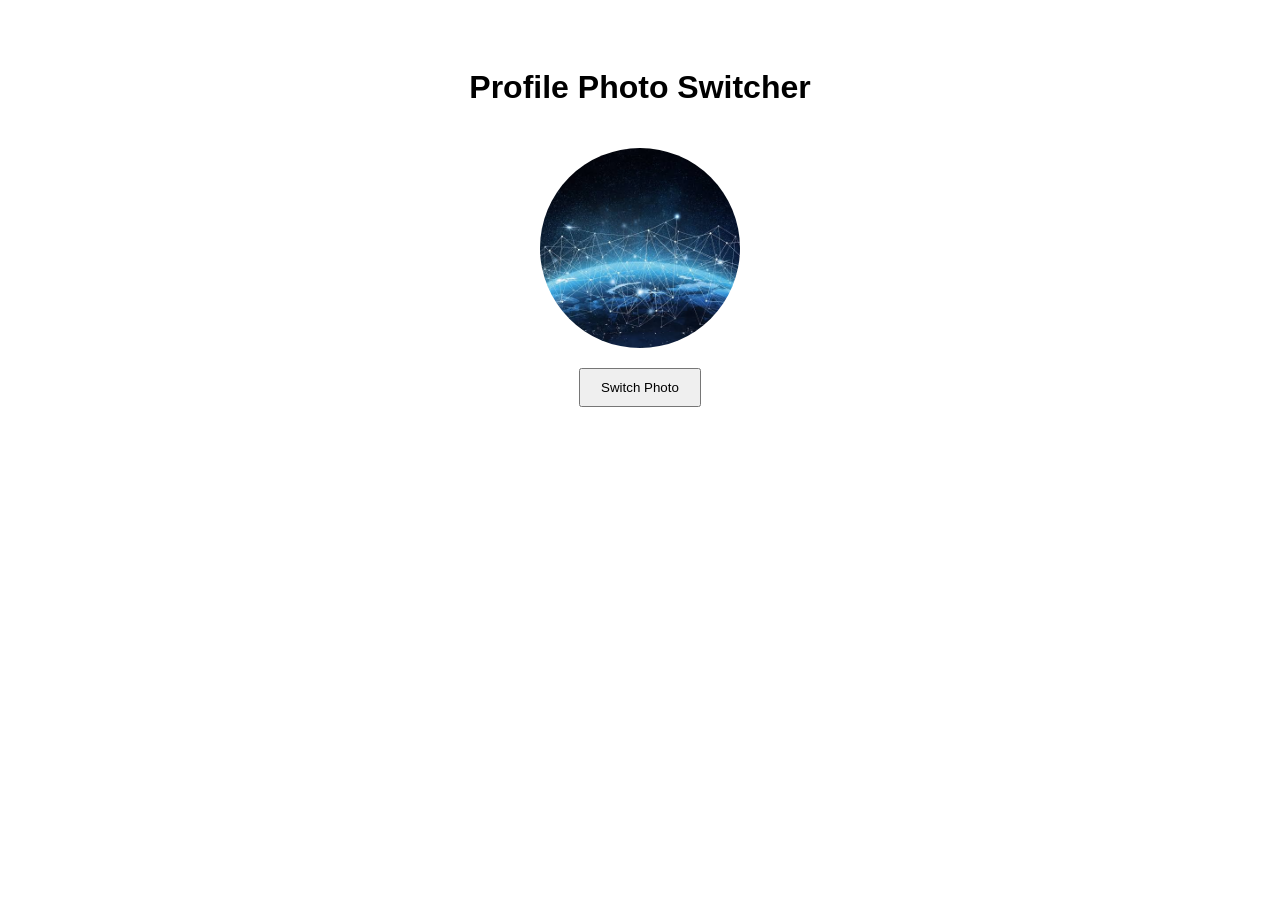
<file: bounce01/index.html>
<!DOCTYPE html>
<html lang="en">
<head>
    <meta charset="UTF-8">
    <meta name="viewport" content="width=device-width, initial-scale=1.0">
    <title>Profile Photo Switcher</title>
    <link rel="stylesheet" href="style.css">
</head>

<body>

    <main>
        <h1>Profile Photo Switcher</h1>

        <img id="profile-photo"
             src="assets/profile1.jpg"
             alt="Profile photo">

        <button id="photo-button">Switch Photo</button>
    </main>

    <script src="script.js"></script>
</body>
</html>
</file>
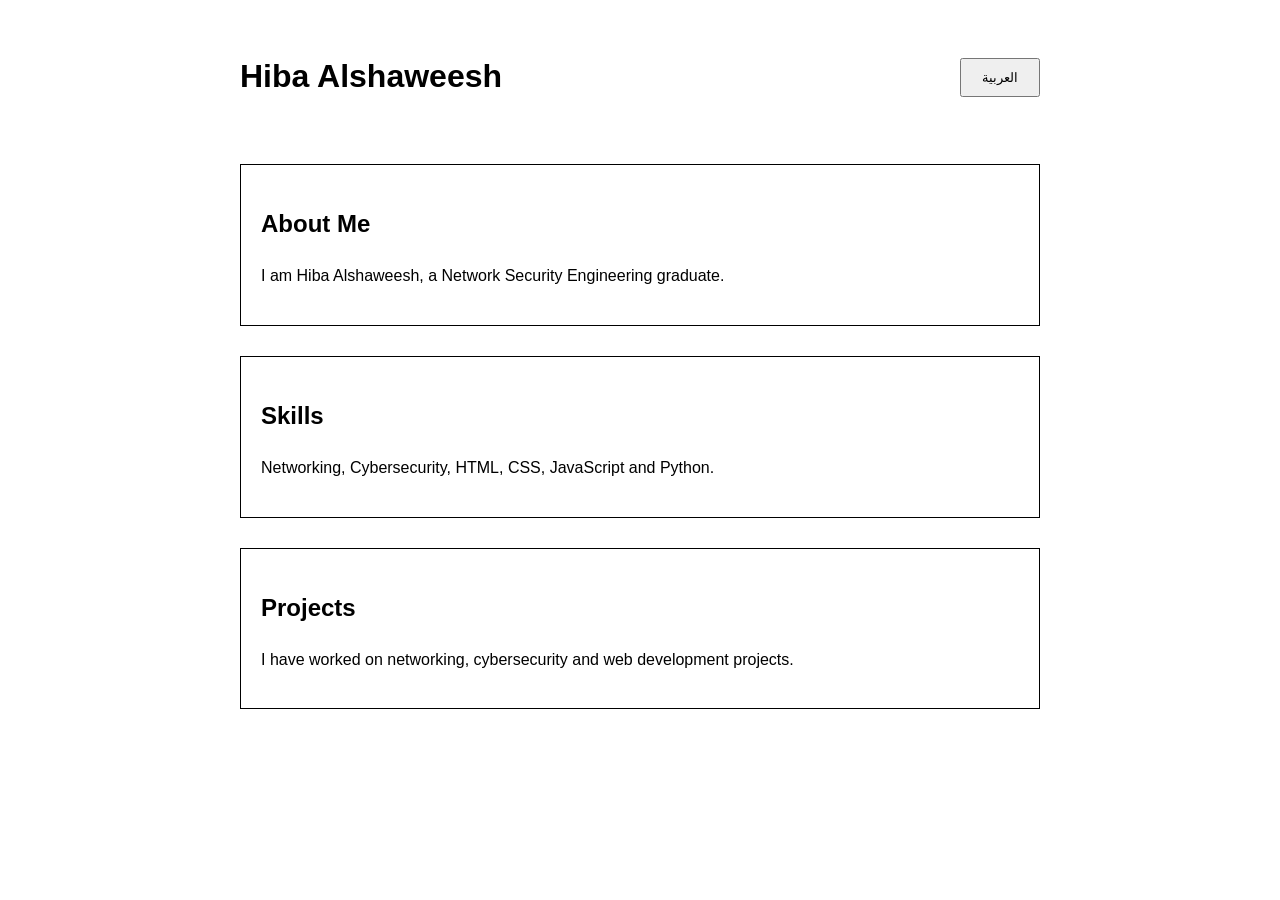
<file: bounce02/index.html>
<!DOCTYPE html>
<html lang="en" dir="ltr">
<head>
    <meta charset="UTF-8">
    <meta name="viewport" content="width=device-width, initial-scale=1.0">
    <title>Personal Portfolio</title>
    <link rel="stylesheet" href="style.css">
</head>

<body>

    <header>
        <h1 id="title">Hiba Alshaweesh</h1>

        <button id="language-button">العربية</button>
    </header>

    <main>
        <section>
            <h2 id="about-title">About Me</h2>
            <p id="about-text">
                I am Hiba Alshaweesh, a Network Security Engineering graduate.
            </p>
        </section>

        <section>
            <h2 id="skills-title">Skills</h2>
            <p id="skills-text">
                Networking, Cybersecurity, HTML, CSS, JavaScript and Python.
            </p>
        </section>

        <section>
            <h2 id="projects-title">Projects</h2>
            <p id="projects-text">
                I have worked on networking, cybersecurity and web development projects.
            </p>
        </section>
    </main>

    <script src="script.js"></script>
</body>
</html>
</file>
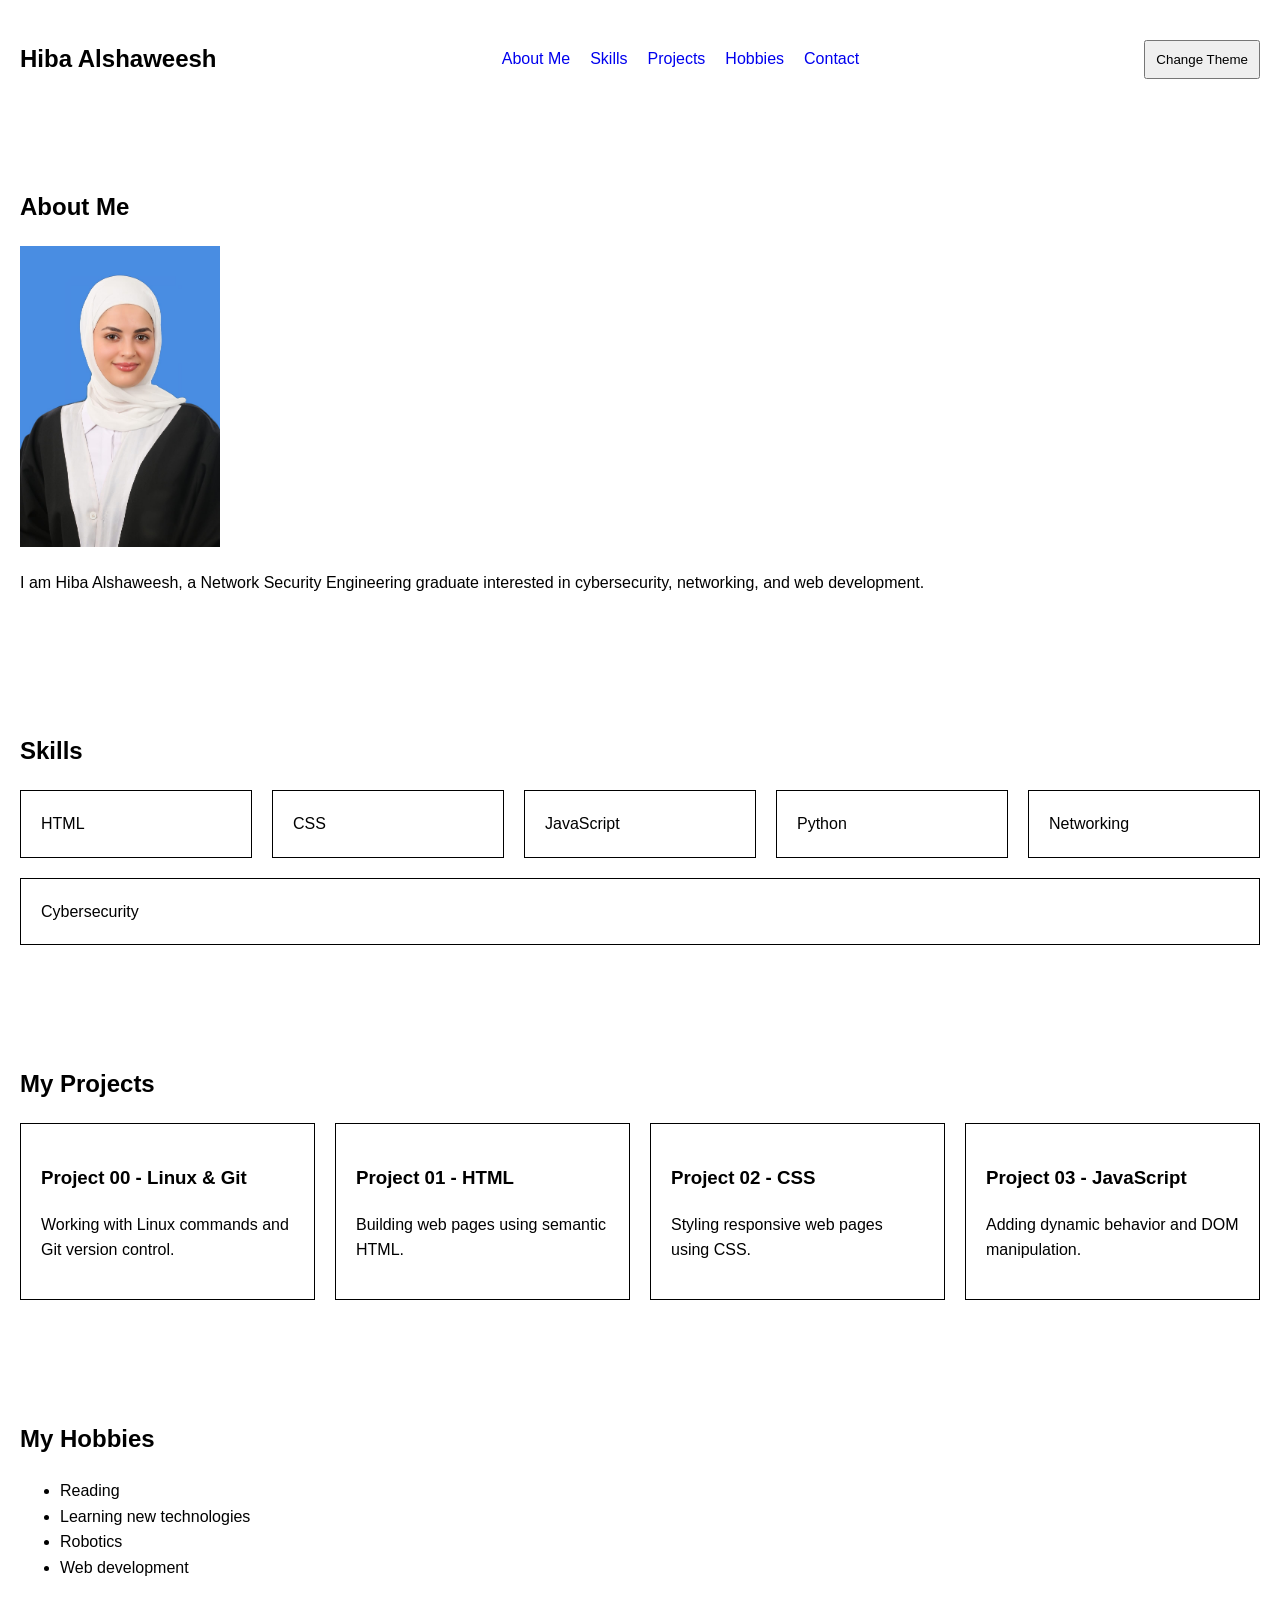
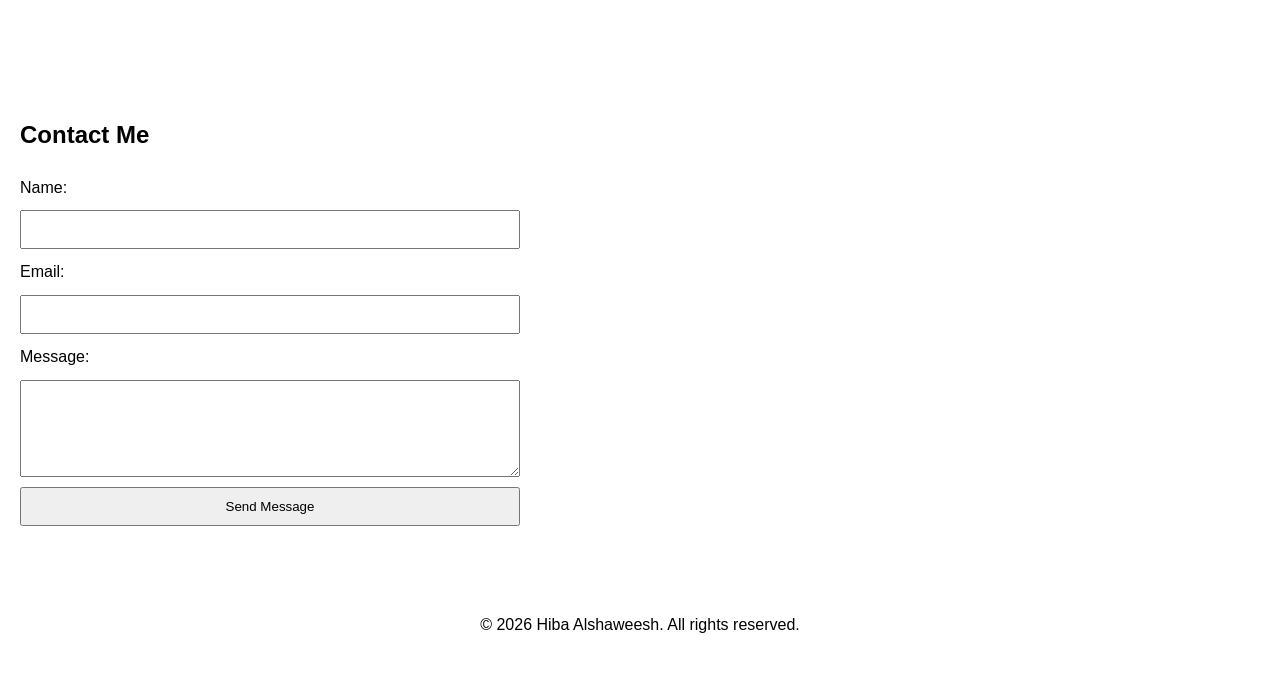
<file: ex00/index.html>
<!DOCTYPE html>
<html lang="en">
<head>
    <meta charset="UTF-8">
    <meta name="viewport" content="width=device-width, initial-scale=1.0">
    <title>Hiba Alshaweesh - Portfolio</title>
    <link rel="stylesheet" href="style.css">
</head>

<body>
<header>
    <nav>
        <h1>Hiba Alshaweesh</h1>

        <ul>
            <li><a href="#about">About Me</a></li>
            <li><a href="#skills">Skills</a></li>
            <li><a href="#projects">Projects</a></li>
            <li><a href="#hobbies">Hobbies</a></li>
            <li><a href="#contact">Contact</a></li>
        </ul>
        <button id="theme-button">Change Theme</button>
    </nav>
</header>
<section id="about">
    <h2>About Me</h2>

    <img src="assets/profile.jpg" alt="Photo of Hiba Alshaweesh">

    <p>
        I am Hiba Alshaweesh, a Network Security Engineering graduate
        interested in cybersecurity, networking, and web development.
    </p>
</section>
<section id="skills">
    <h2>Skills</h2>

    <div class="skills-grid">
        <div>HTML</div>
        <div>CSS</div>
        <div>JavaScript</div>
        <div>Python</div>
        <div>Networking</div>
        <div>Cybersecurity</div>
    </div>
</section>
<section id="projects">
    <h2>My Projects</h2>

    <div class="projects-grid">
        <article>
            <h3>Project 00 - Linux & Git</h3>
            <p>Working with Linux commands and Git version control.</p>
        </article>

        <article>
            <h3>Project 01 - HTML</h3>
            <p>Building web pages using semantic HTML.</p>
        </article>

        <article>
            <h3>Project 02 - CSS</h3>
            <p>Styling responsive web pages using CSS.</p>
        </article>

        <article>
            <h3>Project 03 - JavaScript</h3>
            <p>Adding dynamic behavior and DOM manipulation.</p>
        </article>
    </div>
</section>
<section id="hobbies">
    <h2>My Hobbies</h2>

    <ul>
        <li>Reading</li>
        <li>Learning new technologies</li>
        <li>Robotics</li>
        <li>Web development</li>
    </ul>
</section>
<section id="contact">
    <h2>Contact Me</h2>

    <form>
        <label for="name">Name:</label>
        <input type="text" id="name" name="name" required>

        <label for="email">Email:</label>
        <input type="email" id="email" name="email" required>

        <label for="message">Message:</label>
        <textarea id="message" name="message" rows="5"></textarea>

        <button type="submit">Send Message</button>
    </form>
</section>
<footer>
    <p>&copy; 2026 Hiba Alshaweesh. All rights reserved.</p>
</footer>
<script src="script.js"></script>
</body>
</html>
</file>
<file: bounce01/style.css>
body {
    font-family: Arial, sans-serif;
    text-align: center;
    padding: 40px;
}

main {
    display: flex;
    flex-direction: column;
    align-items: center;
    gap: 20px;
}

#profile-photo {
    width: 200px;
    height: 200px;
    object-fit: cover;
    border-radius: 50%;
    transition: opacity 0.3s ease;
}

button {
    padding: 10px 20px;
    cursor: pointer;
}
</file>
<file: bounce02/style.css>
body {
    font-family: Arial, sans-serif;
    max-width: 800px;
    margin: auto;
    padding: 30px;
    line-height: 1.6;
}

header {
    display: flex;
    justify-content: space-between;
    align-items: center;
    margin-bottom: 40px;
}

section {
    margin-bottom: 30px;
    padding: 20px;
    border: 1px solid;
}

button {
    padding: 10px 20px;
    cursor: pointer;
}
</file>
<file: ex00/style.css>
* {
    box-sizing: border-box;
}

body {
    margin: 0;
    font-family: Arial, sans-serif;
    line-height: 1.6;
}

header {
    padding: 20px;
}

nav {
    display: flex;
    justify-content: space-between;
    align-items: center;
}

nav ul {
    display: flex;
    gap: 20px;
    list-style: none;
    margin: 0;
    padding: 0;
}

nav a {
    text-decoration: none;
}

section {
    padding: 50px 20px;
}

.skills-grid,
.projects-grid {
    display: flex;
    flex-wrap: wrap;
    gap: 20px;
}

.skills-grid div,
.projects-grid article {
    padding: 20px;
    border: 1px solid;
    flex: 1 1 200px;
}

img {
    max-width: 200px;
    height: auto;
}

form {
    display: flex;
    flex-direction: column;
    gap: 10px;
    max-width: 500px;
}

input,
textarea,
button {
    padding: 10px;
}

footer {
    padding: 20px;
    text-align: center;
}
@media (max-width: 768px) {
    nav {
        flex-direction: column;
        gap: 15px;
    }

    nav ul {
        flex-direction: column;
        align-items: center;
    }

    .skills-grid,
    .projects-grid {
        flex-direction: column;
    }
}
</file>
